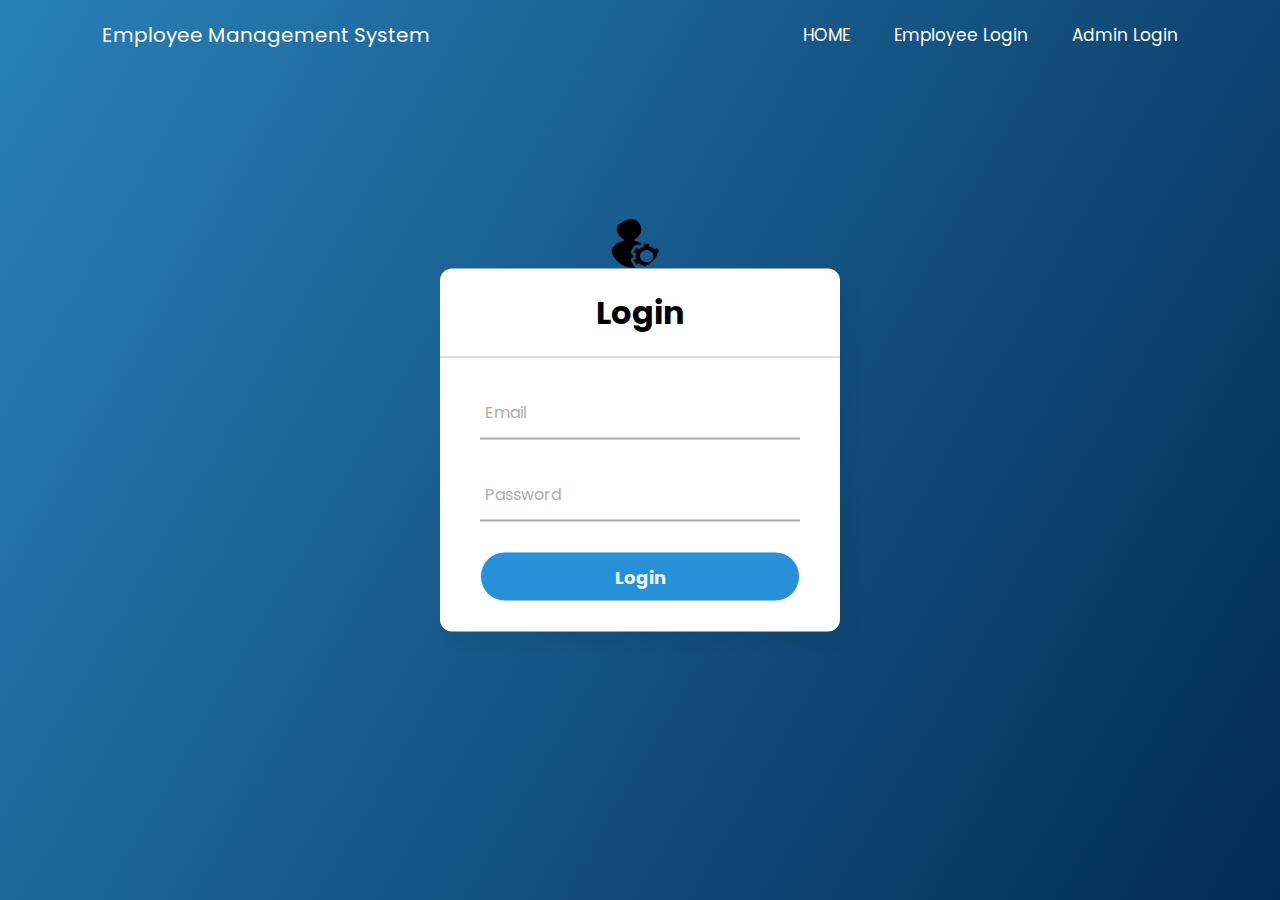
<file: Employee_Management_System/alogin.html>
<!DOCTYPE html>
<html>
<head>
	<title>Log In | Employee Management System</title>
	<link rel="stylesheet" type="text/css" href="styleloginpage.css">
</head>
<body>
	<header>
		<nav>
			<h1>Employee Management System</h1>
			<ul id="navli">
				<li><a class="homeblack" href="index.html">HOME</a></li>
				<li><a class="homered" href="elogin.html">Employee Login</a></li>
				<li><a class="homeblack" href="alogin.html">Admin Login</a></li>
				
			</ul>
		</nav>
	</header>
	<div class="center">
		<img src="images/admin2.png" class="avatar">
		<h1>Login</h1>
	        <form action="process/aprocess.php" method="POST">
		<div class="txt_field">
		<input type="text" name="mailuid" required="required">
		<span></span>	
		<label>Email</label>
        </div>	
	<div class="txt_field">
		<input type="password" name="pwd" required="required">
		<span></span>
		<label>Password</label>
       	</div>

        <input type="submit" name="login-submit" value="Login">
	<div class="signup_link">
         
        </div>
      </form>
    </div>
					
</body>
</html>
</file>
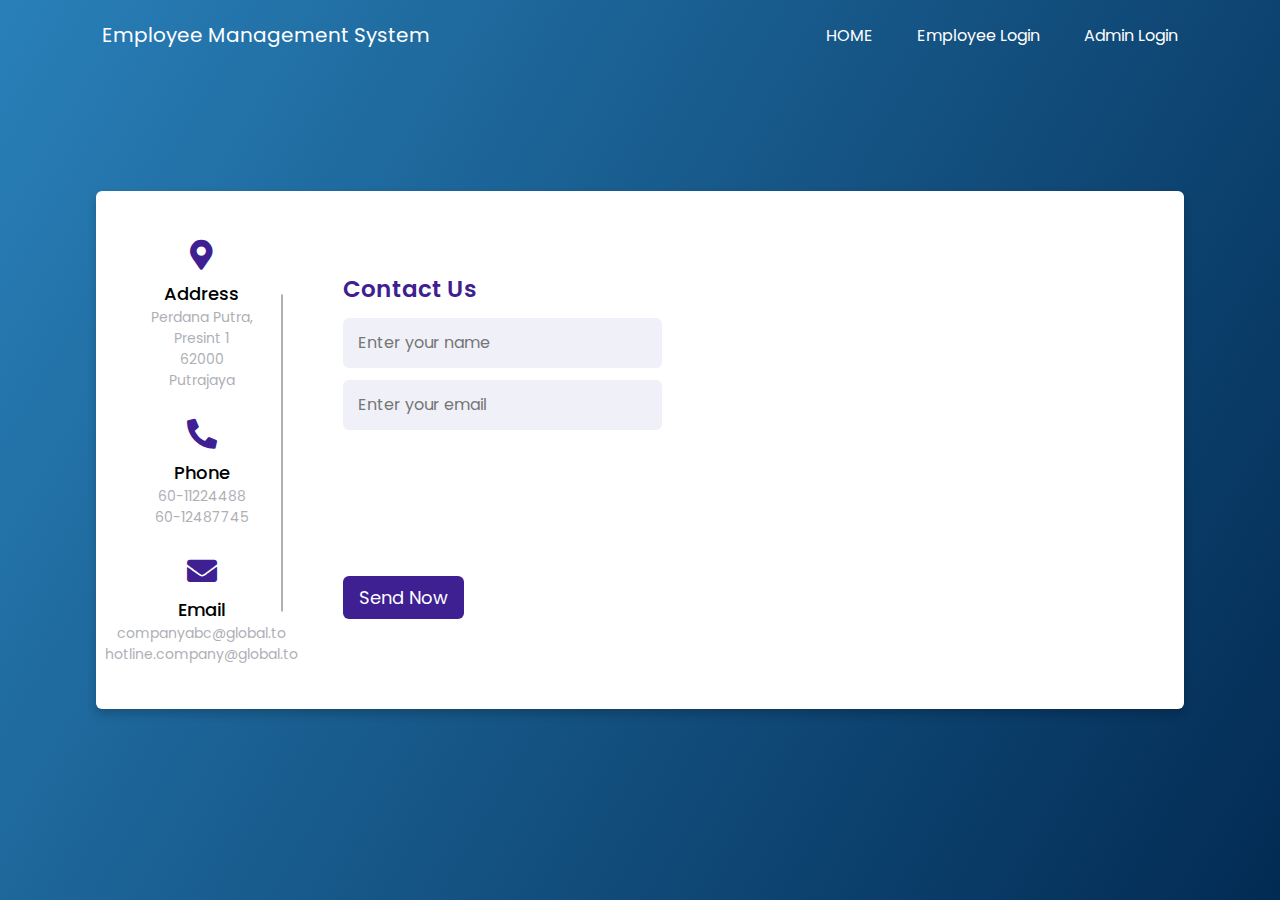
<file: Employee_Management_System/contact.html>
<!DOCTYPE html>
<html lang="en" dir="ltr">
<head>
	<meta charset="UTF-8">
	<title>Contact Us | Employee Management System</title>
	<link rel="stylesheet" href="contactstyle.css">
	<link rel="stylesheet" href="https://cdnjs.cloudflare.com/ajax/libs/font-awesome/5.15.2/css/all.min.css"/>
	<meta name="viewport" content="width=device-width, initial-scale=1.0">
</head>
<body>
	<header>
		<nav>
			<h1>Employee Management System</h1>
			<ul id="navli">
				<li><a class="homeblack" href="index.html">HOME</a></li>
				<li><a class="homered" href="elogin.html">Employee Login</a></li>
				<li><a class="homeblack" href="alogin.html">Admin Login</a></li>
				
			</ul>
		</nav>
	</header>
  <div class="container">
  <div class="map">
    <iframe src="https://www.google.com/maps/embed?pb=!1m18!1m12!1m3!1d3423.9810783534517!2d101.69009115123907!3d2.938576053716529!2m3!1f0!2f0!3f0!3m2!1i1024!2i768!4f13.1!3m3!1m2!1s0x31cdb7370ccf9d35%3A0x8859f25d559849f3!2sPerdana%20Putra!5e0!3m2!1sen!2smy!4v1670070172267!5m2!1sen!2smy" width="600" height="450" style="border:0;" allowfullscreen="" loading="lazy" referrerpolicy="no-referrer-when-downgrade"></iframe>
  </div>
    <div class="content">
      <div class="left-side">
        <div class="address details">
          <i class="fas fa-map-marker-alt"></i>
          <div class="topic">Address</div>
          <div class="text-one">Perdana Putra, Presint 1</div>
          <div class="text-two">62000 Putrajaya</div>
        </div>
        <div class="phone details">
          <i class="fas fa-phone-alt"></i>
          <div class="topic">Phone</div>
          <div class="text-one">60-11224488</div>
          <div class="text-two">60-12487745</div>
        </div>
        <div class="email details">
          <i class="fas fa-envelope"></i>
          <div class="topic">Email</div>
          <div class="text-one">companyabc@global.to</div>
          <div class="text-two">hotline.company@global.to</div>
        </div>
      </div>
      <div class="right-side">
        <div class="topic-text">Contact Us</div>
      <form action="#">
        <div class="input-box">
          <input type="text" placeholder="Enter your name" required="required">
        </div>
        <div class="input-box">
          <input type="text" placeholder="Enter your email" required="required">
        </div>
        <div class="input-box message-box">
          
        </div>
        <div class="button">
          <input type="button" value="Send Now" >
        </div>
      </form>
    </div>
    </div>
  </div>
</body>
</html>
</file>
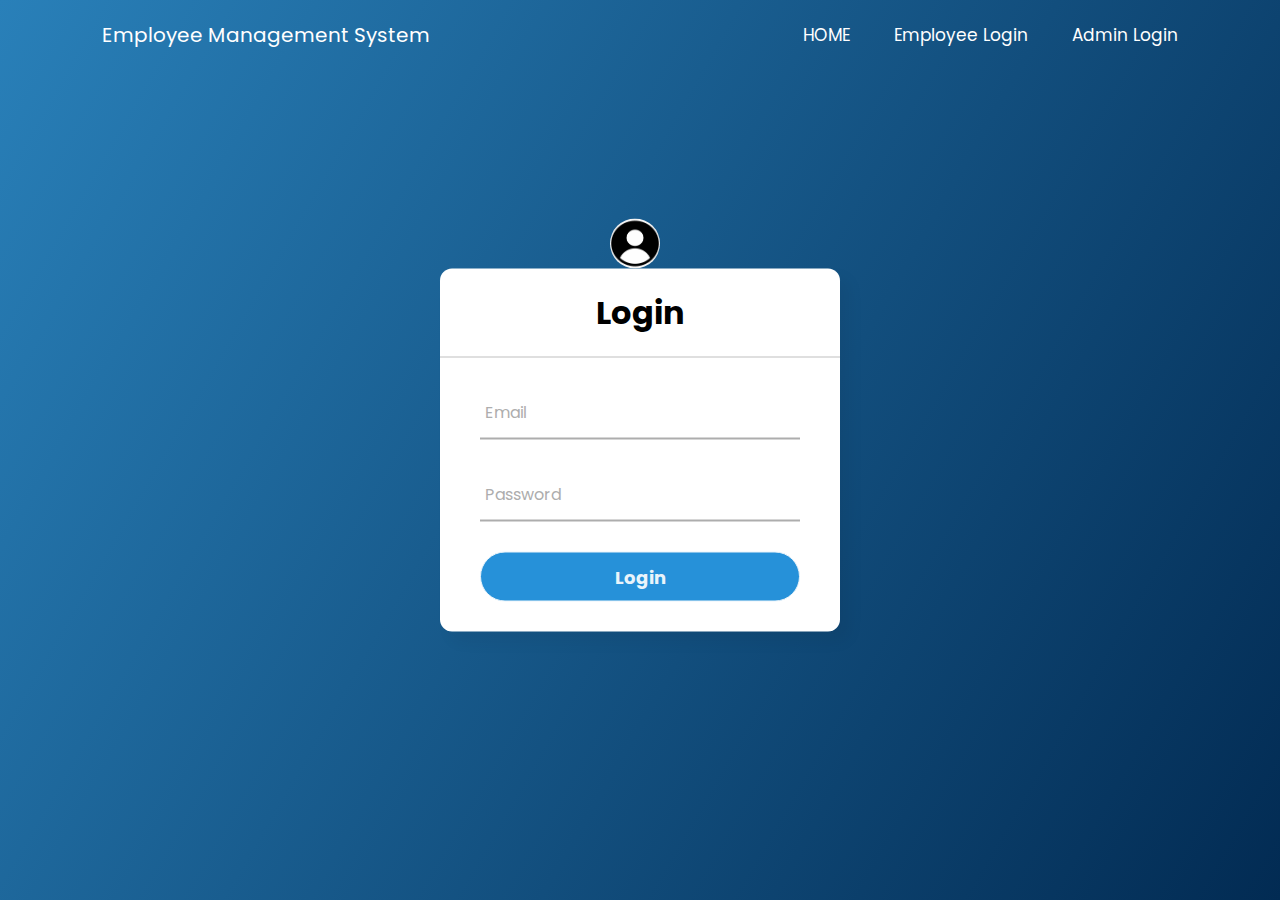
<file: Employee_Management_System/elogin.html>
<!DOCTYPE html>
<html>
<head>
	<title>Log In | Employee Management System</title>
	<link rel="stylesheet" type="text/css" href="styleloginpage.css">
</head>
<body>
	<header>
		<nav>
			<h1>Employee Management System</h1>
			<ul id="navli">
				<li><a class="homeblack" href="index.html">HOME</a></li>
				<li><a class="homered" href="elogin.html">Employee Login</a></li>
				<li><a class="homeblack" href="alogin.html">Admin Login</a></li>
				
			</ul>
		</nav>
	</header>
	<div class="center">
		<img src="images/login.png" class="avatar">
		<h1>Login</h1>
	        <form action="process/eprocess.php" method="POST">
		<div class="txt_field">
		<input type="text" name="mailuid" required="required">
		<span></span>	
		<label>Email</label>
        </div>	
	<div class="txt_field">
		<input type="password" name="pwd" required="required">
		<span></span>
		<label>Password</label>
       	</div>

        <input type="submit" name="login-submit" value="Login">
	<div class="signup_link">
         
        </div>
      </form>
    </div>
					
</body>
</html>
</file>
<file: Employee_Management_System/styleloginpage.css>
@import url('https://fonts.googleapis.com/css2?family=Noto+Sans:wght@700&family=Poppins:wght@400;500;600&display=swap');
*{
  margin: 0;
  padding: 0;
  box-sizing: border-box;
  font-family: "Poppins", sans-serif;
}
body{
  margin: 0;
  padding: 0;
  background: linear-gradient(120deg,#2980b9, #022B53);
  height: 100vh;
  overflow: hidden;
}
.avatar{
    width: 50px;
    height: 50px;
    border-radius: 50%;
    position: absolute;
    top: -50px;
    align-items: center;
    left: calc(55% - 50px);
}
.center{
  position: absolute;
  top: 50%;
  left: 50%;
  transform: translate(-50%, -50%);
  width: 400px;
  background: white;
  border-radius: 12px;
  box-shadow: 10px 10px 15px rgba(0,0,0,0.05);
}
.center h1{
  text-align: center;
  padding: 20px 0;
  border-bottom: 1px solid silver;
}
.center form{
  padding: 0 40px;
  box-sizing: border-box;
}
form .txt_field{
  position: relative;
  border-bottom: 2px solid #adadad;
  margin: 30px 0;
}
.txt_field input{
  width: 100%;
  padding: 0 5px;
  height: 50px;
  font-size: 16px;
  border: none;
  background: none;
  outline: none;
}
.txt_field label{
  position: absolute;
  top: 50%;
  left: 5px;
  color: #adadad;
  transform: translateY(-50%);
  font-size: 16px;
  pointer-events: none;
  transition: .5s;
}
.txt_field span::before{
  content: '';
  position: absolute;
  top: 60px;
  bottom: 30px;
  left: 0;
  width: 0%;
  height: 2px;
  background: #2691d9;
  transition: .5s;
}
.txt_field input:focus ~ label,
.txt_field input:valid ~ label{
  top: -5px;
  color: #2691d9;
}
.txt_field input:focus ~ span::before,
.txt_field input:valid ~ span::before{
  width: 100%;
}
.pass{
  margin: -5px 0 20px 5px;
  color: #a6a6a6;
  cursor: pointer;
}
.pass:hover{
  text-decoration: underline;
}
input[type="submit"]{
  width: 100%;
  height: 50px;
  border: 1px solid;
  background: #2691d9;
  border-radius: 25px;
  font-size: 18px;
  color: #e9f4fb;
  font-weight: 700;
  cursor: pointer;
  outline: none;
}
input[type="submit"]:hover{
  border-color: #2691d9;
  transition: .5s;
}
.signup_link{
  margin: 30px 0;
  text-align: center;
  font-size: 16px;
  color: #666666;
}
header h1{
	display: inline;
	font-weight: 400;
	font-size: 20px;
	float: left;
	margin-top: 0px;
	margin-right: 10px;
}
nav{
	width: 100%;
	position: absolute;
	top: 0;
	left: 0;
	color: #fff;
	padding: 20px 8%;
	display: flex;
	align-items: center;
	justify-content: space-between;
}
nav ul li{
	list-style: none;
	display: inline-block;
	margin-left: 40px;
}

nav ul li a{
	text-decoration: none;
	color: #fff;
	font-size: 17px;
}
</file>
<file: Employee_Management_System/contactstyle.css>
@import url('https://fonts.googleapis.com/css2?family=Poppins:wght@200;300;400;500;600;700&display=swap');
*{
  margin: 0;
  padding: 0;
  box-sizing: border-box;
  font-family: "Poppins" , sans-serif;
}
header h1{
	display: inline;
	font-weight: 400;
	font-size: 20px;
	float: left;
	margin-top: 0px;
	margin-right: 10px;
}
nav{
	width: 100%;
	position: absolute;
	top: 0;
	left: 0;
	color: #fff;
	padding: 20px 8%;
	display: flex;
	align-items: center;
	justify-content: space-between;
}
nav ul li{
	list-style: none;
	display: inline-block;
	margin-left: 40px;
}

nav ul li a{
	text-decoration: none;
	color: #fff;
	font-size: 17px:
}

body{
  min-height: 100vh;
  width: 100%;
  background: linear-gradient(120deg,#2980b9, #022B53);
  display: flex;
  align-items: center;
  justify-content: center;
}
.map{
	width: 45%;
	float: right;
	display: flex;
	margin-left: 17px;
}
.container{
  width: 85%;
  background: #fff;
  border-radius: 6px;
  padding: 20px 60px 30px 40px;
  box-shadow: 0 5px 10px rgba(0, 0, 0, 0.2);
}
.container .content{
  display: flex;
  align-items: center;
  justify-content: space-between;
}
.container .content .left-side{
  width: 25%;
  height: 100%;
  display: flex;
  flex-direction: column;
  align-items: center;
  justify-content: center;
  margin-top: 15px;
  position: relative;
}
.content .left-side::before{
  content: '';
  position: absolute;
  height: 70%;
  width: 2px;
  right: -15px;
  top: 50%;
  transform: translateY(-50%);
  background: #afafb6;
}
.content .left-side .details{
  margin: 14px;
  text-align: center;
}
.content .left-side .details i{
  font-size: 30px;
  color: #3e2093;
  margin-bottom: 10px;
}
.content .left-side .details .topic{
  font-size: 18px;
  font-weight: 500;
}
.content .left-side .details .text-one,
.content .left-side .details .text-two{
  font-size: 14px;
  color: #afafb6;
}
.container .content .right-side{
  width: 75%;
  margin-left: 75px;
}
.content .right-side .topic-text{
  font-size: 23px;
  font-weight: 600;
  color: #3e2093;
}
.right-side .input-box{
  height: 50px;
  width: 100%;
  margin: 12px 0;
}
.right-side .input-box input,
.right-side .input-box textarea{
  height: 100%;
  width: 100%;
  border: none;
  outline: none;
  font-size: 16px;
  background: #F0F1F8;
  border-radius: 6px;
  padding: 0 15px;
  resize: none;
}
.right-side .message-box{
  min-height: 110px;
}
.right-side .input-box textarea{
  padding-top: 6px;
}
.right-side .button{
  display: inline-block;
  margin-top: 12px;
}
.right-side .button input[type="button"]{
  color: #fff;
  font-size: 18px;
  outline: none;
  border: none;
  padding: 8px 16px;
  border-radius: 6px;
  background: #3e2093;
  cursor: pointer;
  transition: all 0.3s ease;
}
.button input[type="button"]:hover{
  background: #5029bc;
}

@media (max-width: 950px) {
  .container{
    width: 90%;
    padding: 30px 40px 40px 35px ;
  }
  .container .content .right-side{
   width: 75%;
   margin-left: 55px;
}
}
@media (max-width: 820px) {
  .container{
    margin: 40px 0;
    height: 100%;
  }
  .container .content{
    flex-direction: column-reverse;
  }
 .container .content .left-side{
   width: 100%;
   flex-direction: row;
   margin-top: 40px;
   justify-content: center;
   flex-wrap: wrap;
 }
 .container .content .left-side::before{
   display: none;
 }
 .container .content .right-side{
   width: 100%;
   margin-left: 0;
 }
}
</file>
